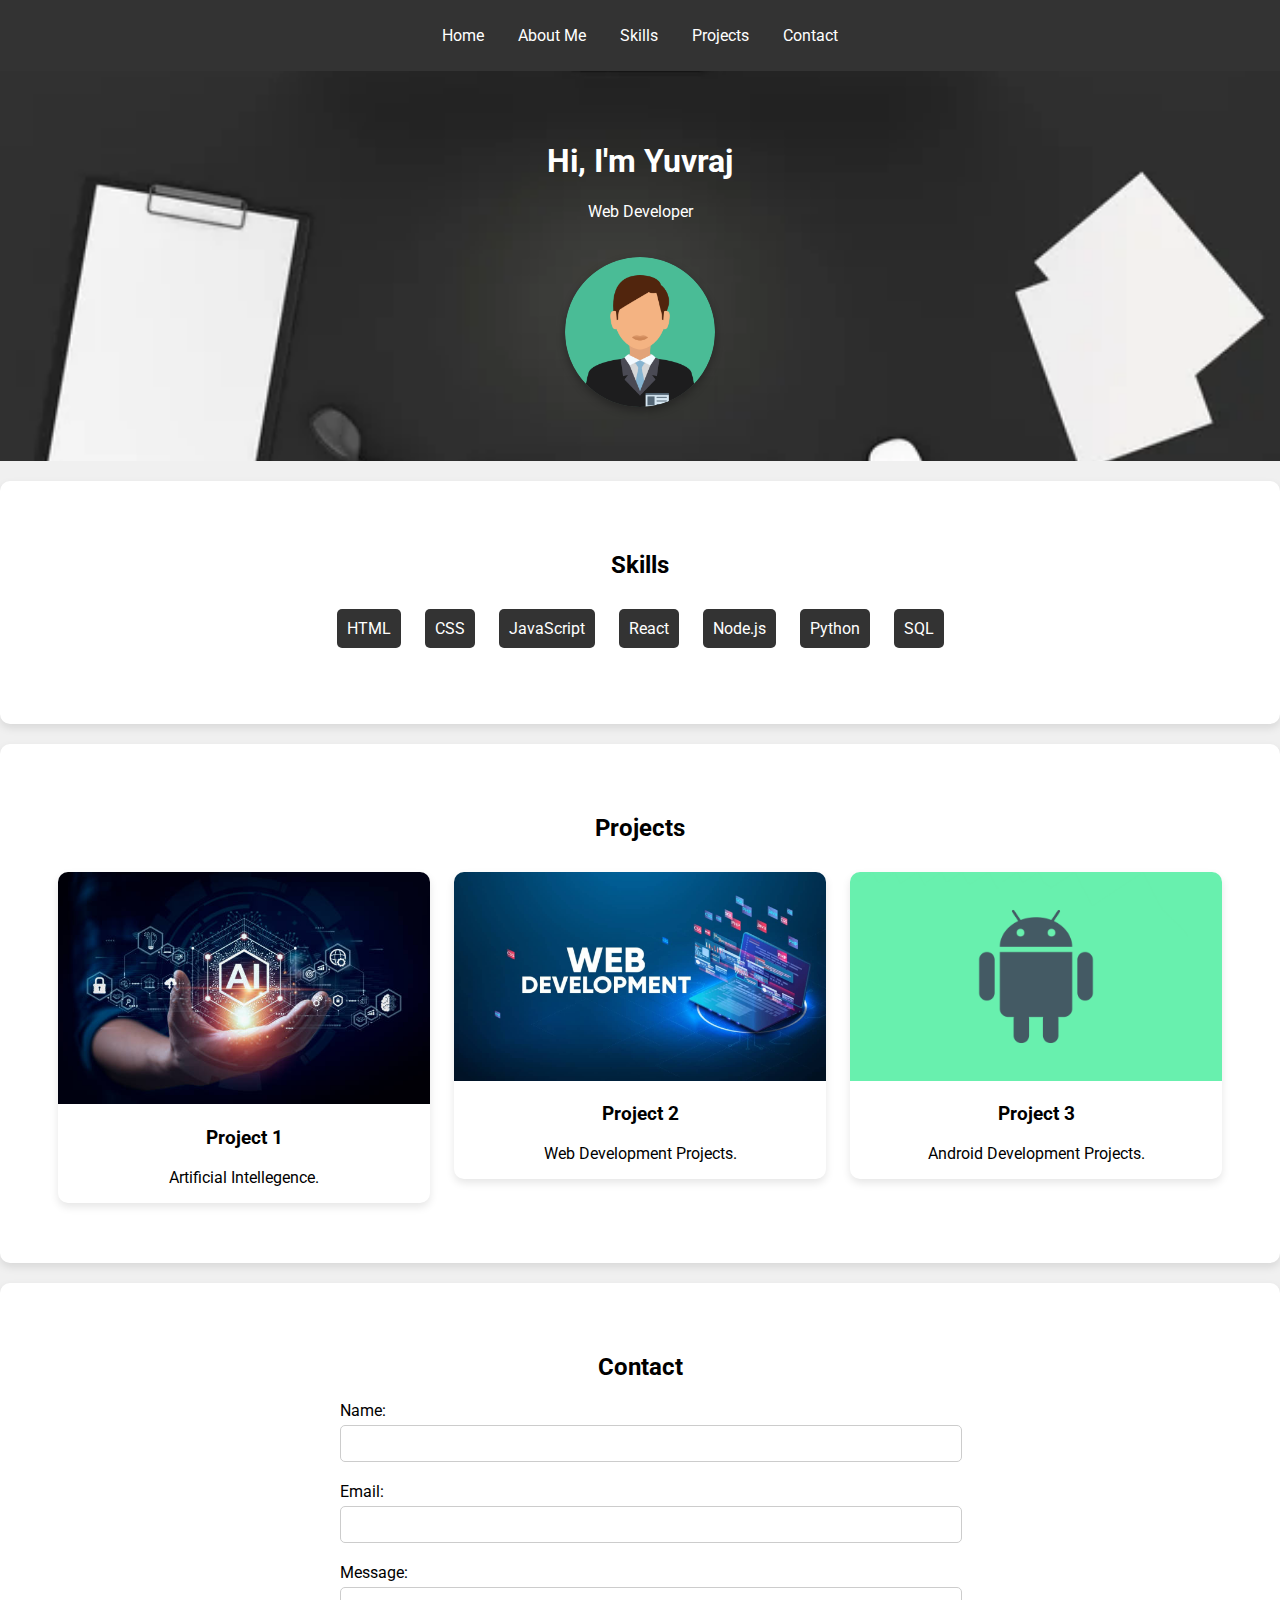
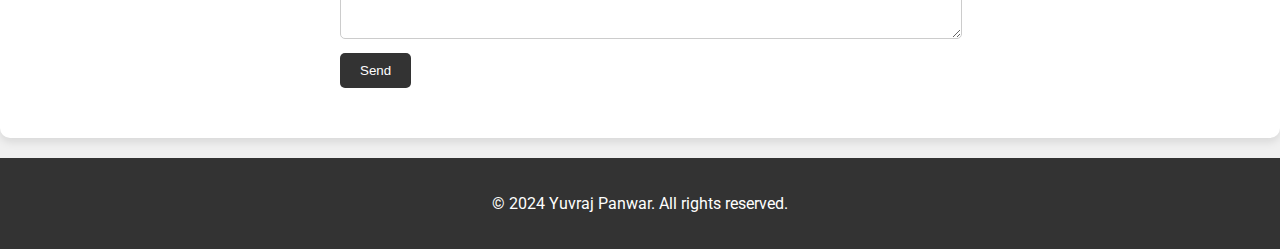
<file: index.html>
<!DOCTYPE html>
<html lang="en">
<head>
    <meta charset="UTF-8">
    <meta name="viewport" content="width=device-width, initial-scale=1.0">
    <title>Portfolio - Home</title>
    <link rel="stylesheet" href="styles.css">
</head>
<body>
    <header>
        <nav>
            <ul>
                <li><a href="index.html">Home</a></li>
                <li><a href="about.html">About Me</a></li>
                <li><a href="#skills">Skills</a></li>
                <li><a href="#projects">Projects</a></li>
                <li><a href="#contact">Contact</a></li>
            </ul>
        </nav>
    </header>

    <section id="home">
        <div class="intro">
            <h1>Hi, I'm Yuvraj</h1>
            <p>Web Developer</p>
            <img src="user.png" alt="Profile Photo">
        </div>
    </section>

    <section id="skills">
        <h2>Skills</h2>
        <ul>
            <li>HTML</li>
            <li>CSS</li>
            <li>JavaScript</li>
            <li>React</li>
            <li>Node.js</li>
            <li>Python</li>
            <li>SQL</li>
        </ul>
    </section>

    <section id="projects">
        <h2>Projects</h2>
        <div class="project">
            <img src="AI 1.jpg" alt="Project 1">
            <h3>Project 1</h3>
            <p>Artificial Intellegence.</p>
        </div>
        <div class="project">
            <img src="wd1.jpg" alt="Project 2">
            <h3>Project 2</h3>
            <p>Web Development Projects.</p>
        </div>
        <div class="project">
            <img src="ad1.png" alt="Project 3">
            <h3>Project 3</h3>
            <p>Android Development Projects.</p>
        </div>
    </section>

    <section id="contact">
        <h2>Contact</h2>
        <form id="contact-form">
            <label for="name">Name:</label>
            <input type="text" id="name" name="name" required>

            <label for="email">Email:</label>
            <input type="email" id="email" name="email" required>

            <label for="message">Message:</label>
            <textarea id="message" name="message" required></textarea>

            <button type="submit">Send</button>
        </form>
    </section>

    <footer>
        <p>&copy; 2024 Yuvraj Panwar. All rights reserved.</p>
    </footer>

    <script src="script.js"></script>
</body>
</html>
</file>
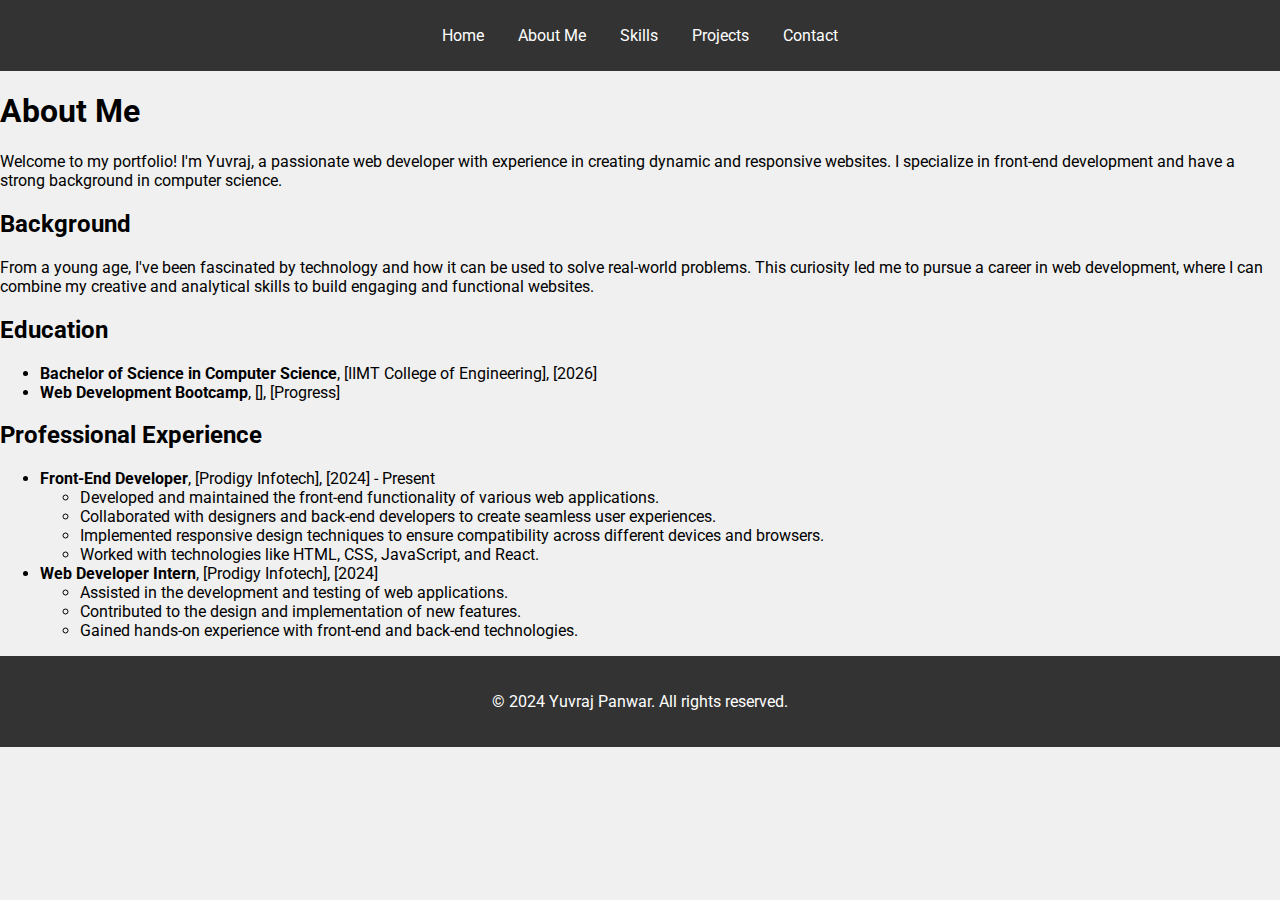
<file: about.html>
<!DOCTYPE html>
<html lang="en">
<head>
    <meta charset="UTF-8">
    <meta name="viewport" content="width=device-width, initial-scale=1.0">
    <title>Portfolio - About Me</title>
    <link rel="stylesheet" href="styles.css">
</head>
<body>
    <header>
        <nav>
            <ul>
                <li><a href="index.html">Home</a></li>
                <li><a href="about.html">About Me</a></li>
                <li><a href="index.html#skills">Skills</a></li>
                <li><a href="index.html#projects">Projects</a></li>
                <li><a href="index.html#contact">Contact</a></li>
            </ul>
        </nav>
    </header>

    <section id="about">
        <h1>About Me</h1>
        <p>Welcome to my portfolio! I'm Yuvraj, a passionate web developer with experience in creating dynamic and responsive websites. I specialize in front-end development and have a strong background in computer science.</p>

        <h2>Background</h2>
        <p>From a young age, I've been fascinated by technology and how it can be used to solve real-world problems. This curiosity led me to pursue a career in web development, where I can combine my creative and analytical skills to build engaging and functional websites.</p>

        <h2>Education</h2>
        <ul>
            <li><strong>Bachelor of Science in Computer Science</strong>, [IIMT College of Engineering], [2026]</li>
            <li><strong>Web Development Bootcamp</strong>, [], [Progress]</li>
        </ul>

        <h2>Professional Experience</h2>
        <ul>
            <li><strong>Front-End Developer</strong>, [Prodigy Infotech], [2024] - Present
                <ul>
                    <li>Developed and maintained the front-end functionality of various web applications.</li>
                    <li>Collaborated with designers and back-end developers to create seamless user experiences.</li>
                    <li>Implemented responsive design techniques to ensure compatibility across different devices and browsers.</li>
                    <li>Worked with technologies like HTML, CSS, JavaScript, and React.</li>
                </ul>
            </li>
            <li><strong>Web Developer Intern</strong>, [Prodigy Infotech], [2024]
                <ul>
                    <li>Assisted in the development and testing of web applications.</li>
                    <li>Contributed to the design and implementation of new features.</li>
                    <li>Gained hands-on experience with front-end and back-end technologies.</li>
                </ul>
            </li>
        </ul>
    </section>

    <footer>
        <p>&copy; 2024 Yuvraj Panwar. All rights reserved.</p>
    </footer>
</body>
</html>
</file>
<file: styles.css>
@import url('https://fonts.googleapis.com/css2?family=Roboto:wght@300;400;500;700&display=swap');

body {
    font-family: 'Roboto', sans-serif;
    background-color: #f0f0f0;
    margin: 0;
    padding: 0;
}

header {
    background-color: #333;
    color: #fff;
    padding: 10px 0;
    text-align: center;
}

nav ul {
    list-style-type: none;
    padding: 0;
}

nav ul li {
    display: inline;
    margin: 0 15px;
}

nav ul li a {
    color: #fff;
    text-decoration: none;
    transition: color 0.3s;
}

nav ul li a:hover {
    color: #00e676;
}

#home {
    text-align: center;
    padding: 50px 20px;
    background: url('bg.jpg') no-repeat center center/cover;
    color: #fff;
}

#home img {
    border-radius: 50%;
    width: 150px;
    height: 150px;
    margin-top: 20px;
    box-shadow: 0 4px 8px rgba(0, 0, 0, 0.3);
    transition: transform 0.3s;
}

#home img:hover {
    transform: scale(1.1);
}

#skills, #projects, #contact {
    padding: 50px 20px;
    text-align: center;
    background-color: #fff;
    margin: 20px 0;
    border-radius: 10px;
    box-shadow: 0 4px 8px rgba(0, 0, 0, 0.1);
}

#skills ul {
    list-style-type: none;
    padding: 0;
}

#skills ul li {
    display: inline-block;
    margin: 10px;
    padding: 10px;
    background-color: #333;
    color: #fff;
    border-radius: 5px;
    transition: background-color 0.3s;
}

#skills ul li:hover {
    background-color: #00e676;
}

.project {
    display: inline-block;
    width: 30%;
    margin: 10px;
    vertical-align: top;
    background-color: #fff;
    border-radius: 10px;
    box-shadow: 0 4px 8px rgba(0, 0, 0, 0.1);
    transition: transform 0.3s;
}

.project:hover {
    transform: scale(1.05);
}

.project img {
    width: 100%;
    border-radius: 10px 10px 0 0;
}

#contact-form {
    max-width: 600px;
    margin: 0 auto;
    text-align: left;
}

#contact-form label {
    display: block;
    margin: 10px 0 5px;
}

#contact-form input, #contact-form textarea {
    width: 100%;
    padding: 10px;
    margin-bottom: 10px;
    border: 1px solid #ccc;
    border-radius: 5px;
}

#contact-form button {
    padding: 10px 20px;
    background-color: #333;
    color: #fff;
    border: none;
    border-radius: 5px;
    cursor: pointer;
    transition: background-color 0.3s;
}

#contact-form button:hover {
    background-color: #00e676;
}

footer {
    text-align: center;
    padding: 20px;
    background-color: #333;
    color: #fff;
}

@media (max-width: 768px) {
    nav ul li {
        display: block;
        margin: 10px 0;
    }

    .project {
        width: 100%;
        margin-bottom: 20px;
    }
}
</file>
